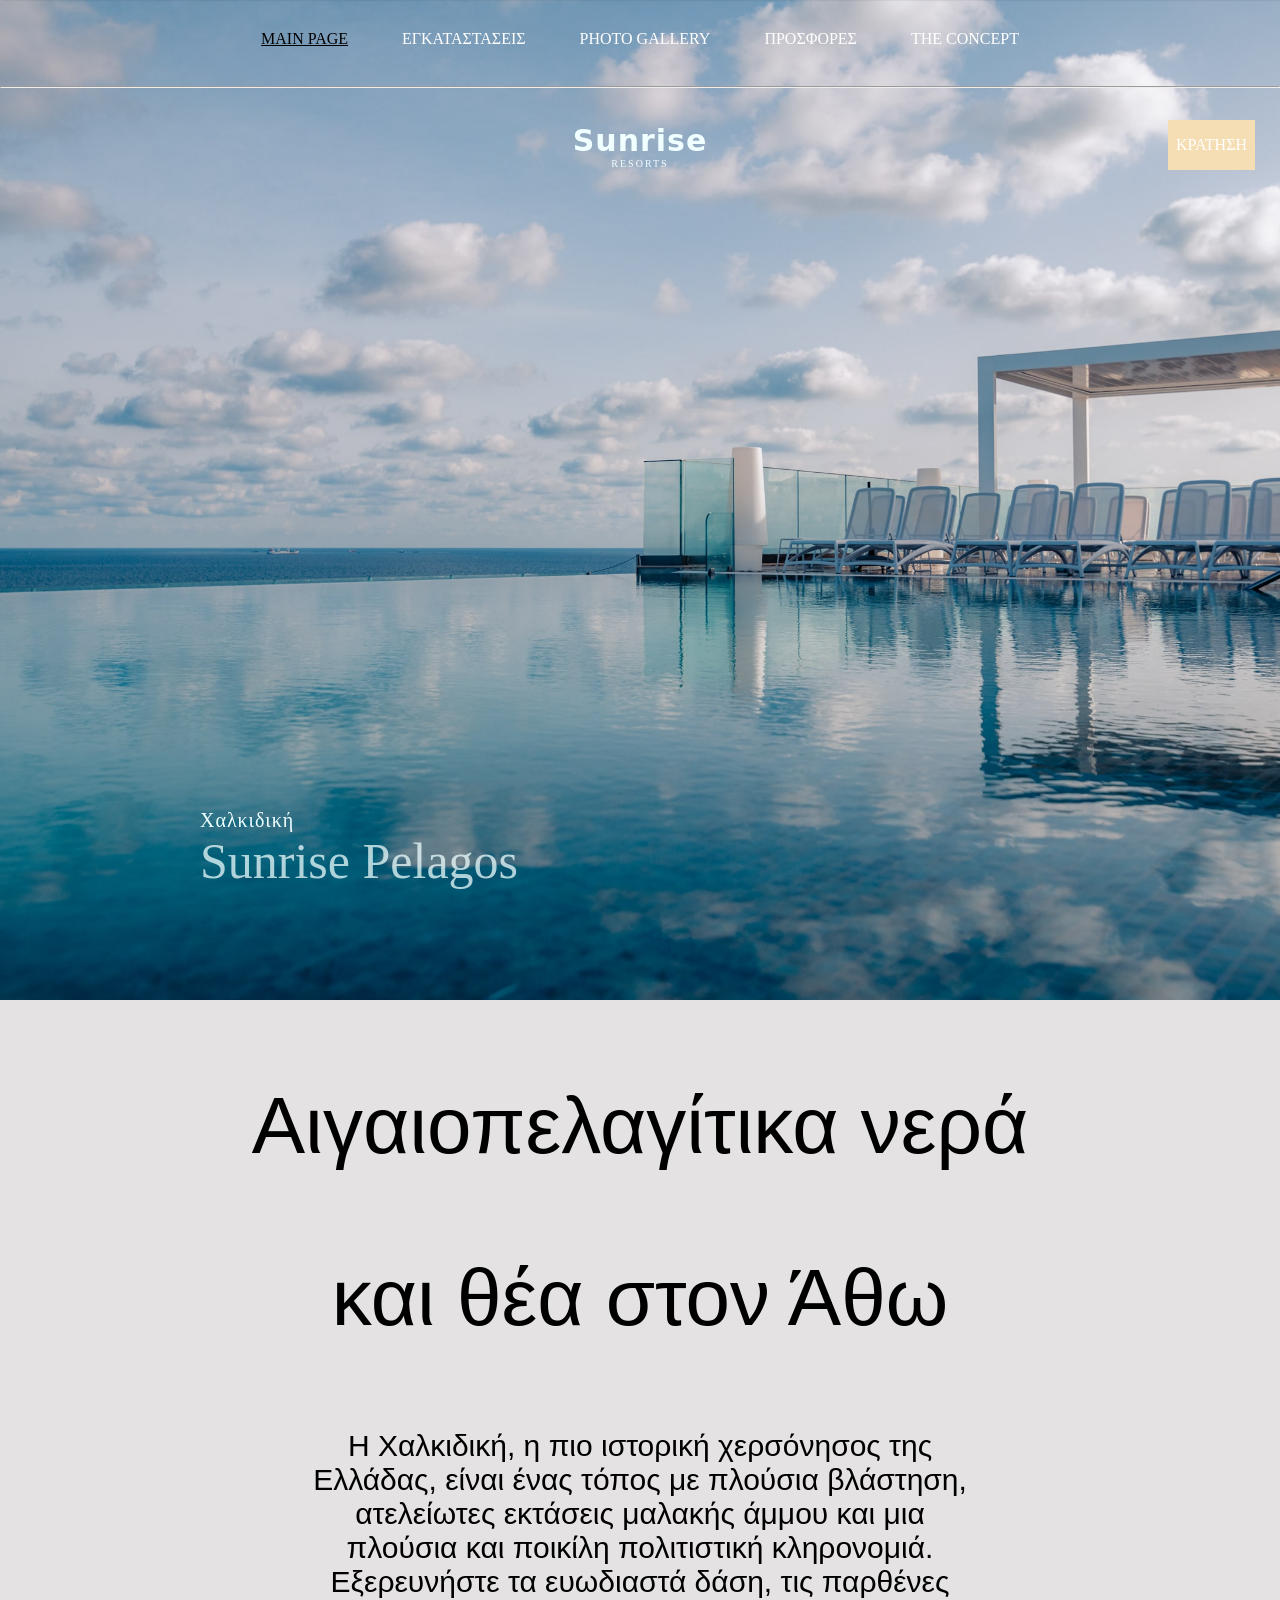
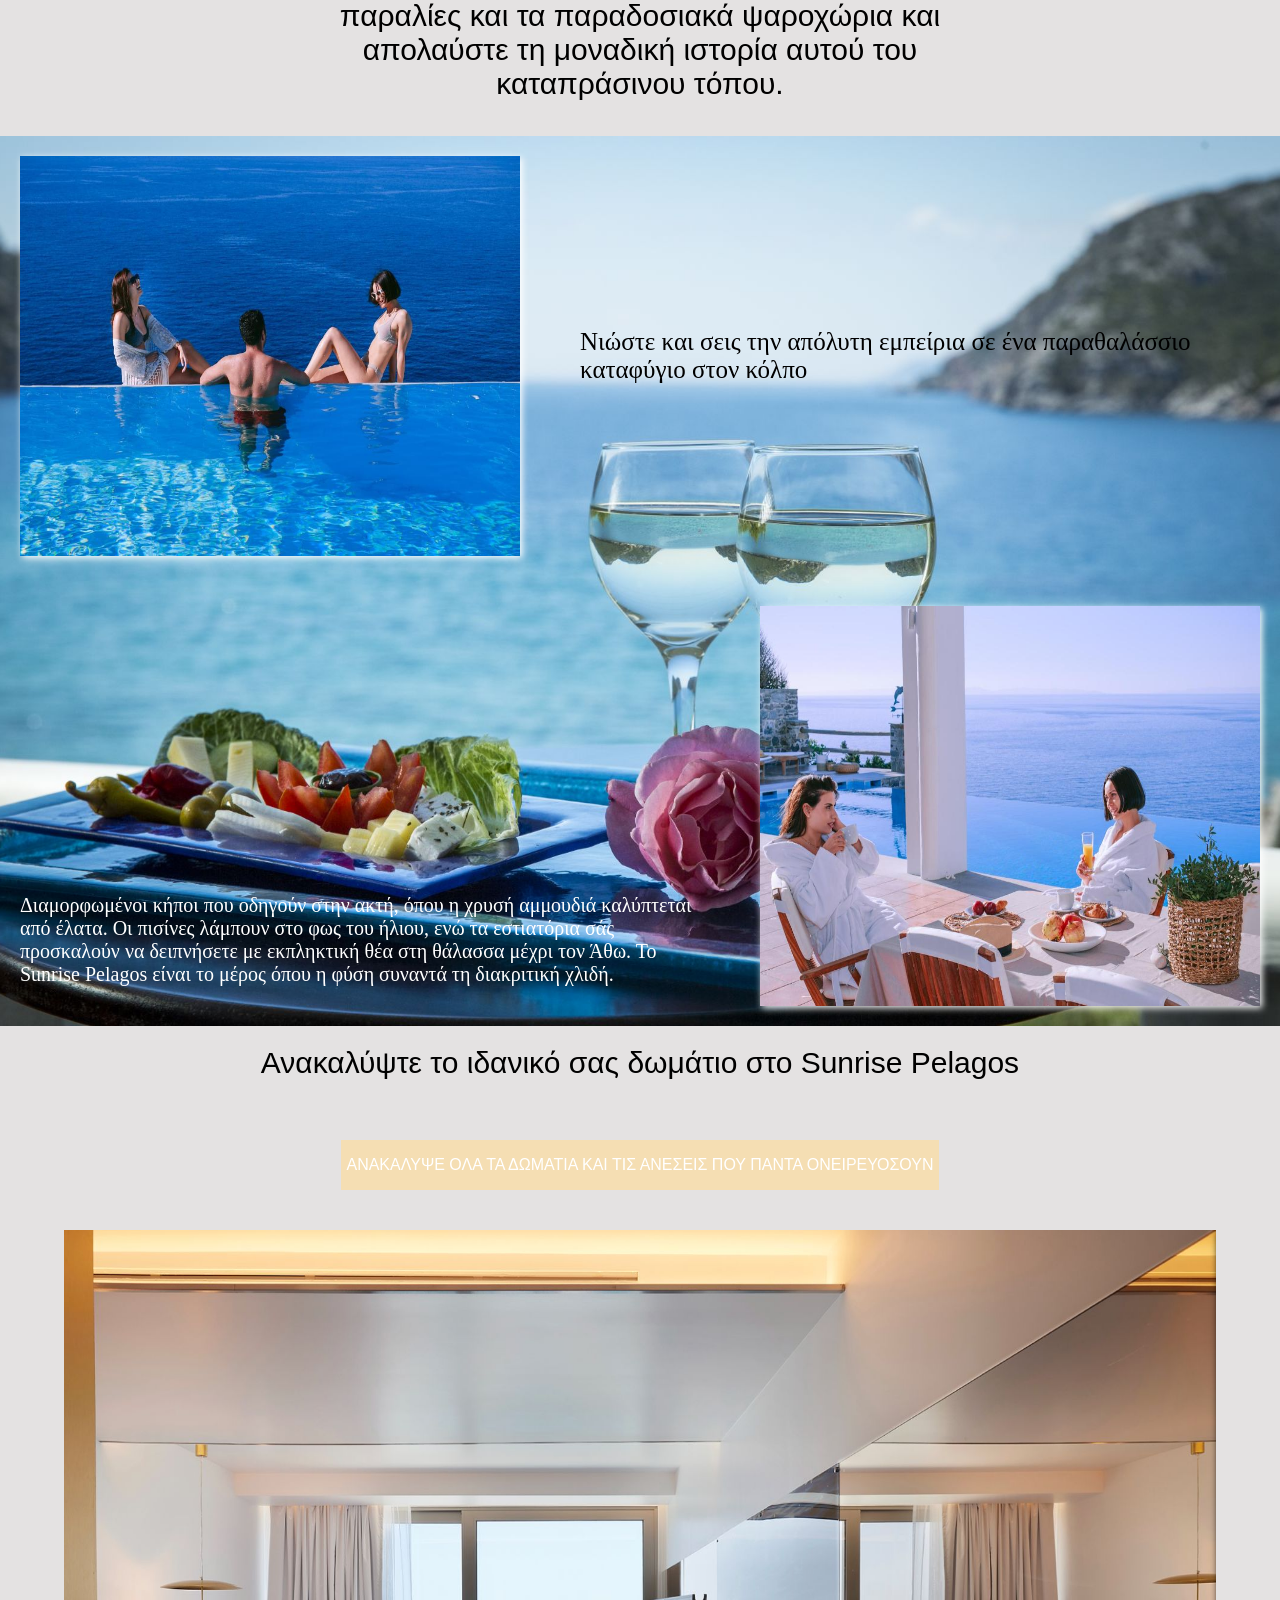
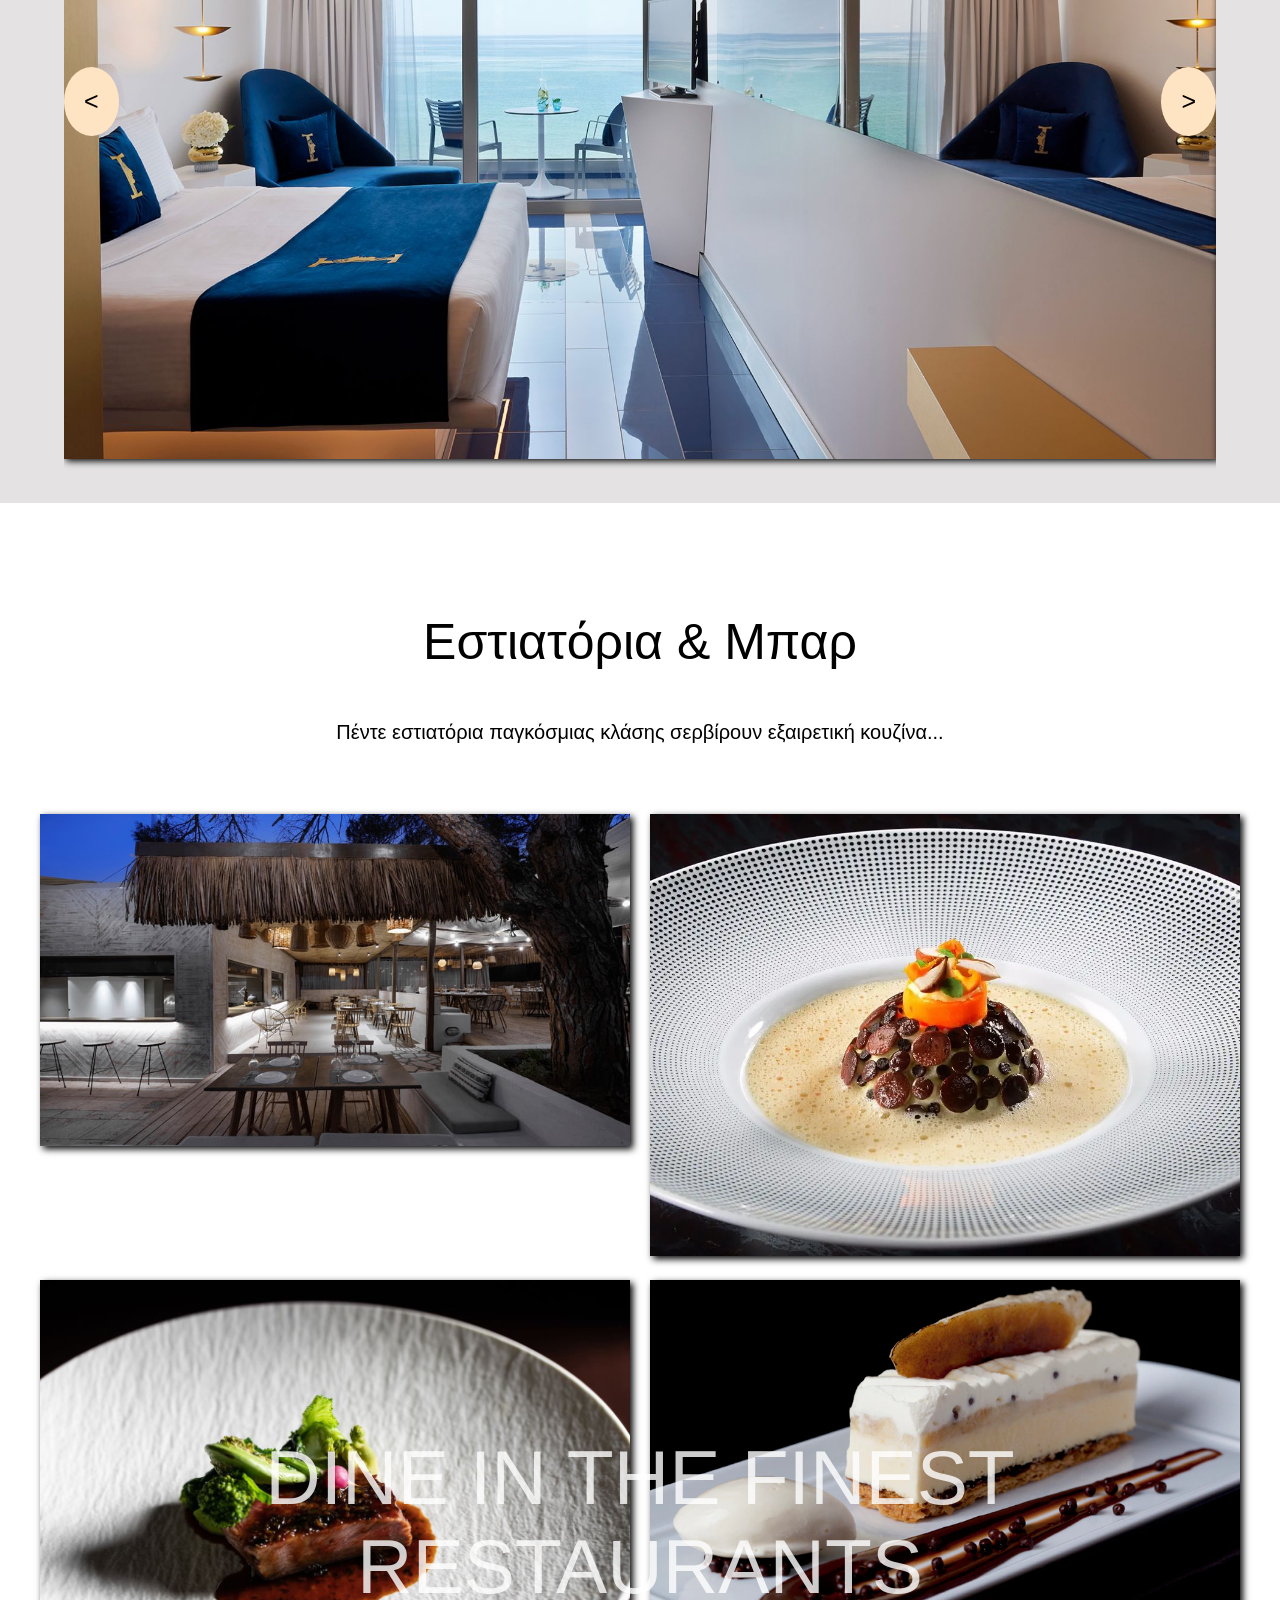
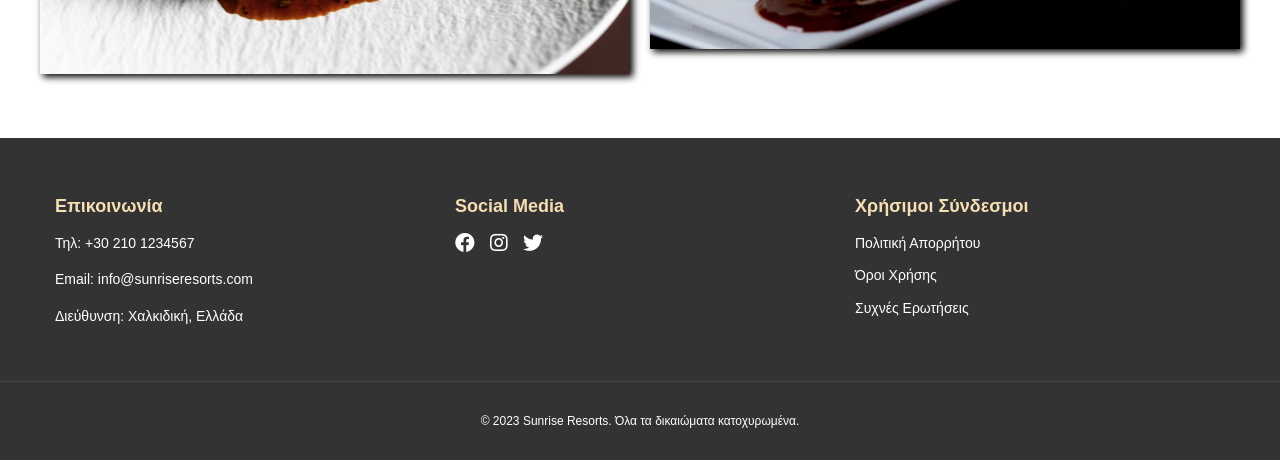
<file: Hotel Site/html/index.html>
<!DOCTYPE html>
<html lang="en">
<head>
    <meta charset="UTF-8">
    <meta name="viewport" content="width=device-width, initial-scale=1.0">
    <title>Main Page</title>
    <link rel="stylesheet" href="../css/styles.css">
    <link rel="stylesheet" href="https://cdnjs.cloudflare.com/ajax/libs/font-awesome/5.15.3/css/all.min.css">
</head>
<body>
    <div id="scrollmenu">
        <div class="col-3">
            <p class="p1">Sunrise</p>
            <p class="p2">RESORTS</p>
        </div>
        <div class="col-4">
            <a href="#" class="active">MAIN PAGE</a>
            <a href="#">ΕΓΚΑΤΑΣΤΑΣΕΙΣ</a>
            <a href="#">PHOTO GALLERY</a>
            <a href="#">ΠΡΟΣΦΟΡΕΣ</a>
            <a href="#">THE CONCEPT</a>
        </div>
        <div class="col-5">
            <p>ΚΡΑΤΗΣΗ</p>
        </div>
    </div>
    <div class="header">
        <div class="reservetion">
            <p>ΚΡΑΤΗΣΗ</p>
        </div>
        <div class="hamburger">
            <div class="line"></div>
            <div class="line"></div>
            <div class="line"></div>
        </div>
        <div class="menu">
            <a href="#" class="active">MAIN PAGE</a>
            <a href="#">ΕΓΚΑΤΑΣΤΑΣΕΙΣ</a>
            <a href="#">PHOTO GALLERY</a>
            <a href="#">ΠΡΟΣΦΟΡΕΣ</a>
            <a href="#">THE CONCEPT</a>
        </div>
        <hr>
        <div class="logo">
           <p class="p1">Sunrise</p>
           <p class="p2">RESORTS</p>
        </div>
        <div class="bottom">
            <p class="p3">Χαλκιδική</p>
            <p class="p4">Sunrise Pelagos</p>
        </div>
    </div>
    <div class="summaray">
        <p class="p5">Αιγαιοπελαγίτικα νερά </p>
        <p class="p7">και θέα στον Άθω</p>
        <p class="p6">Η Χαλκιδική, η πιο ιστορική χερσόνησος της Ελλάδας, είναι ένας τόπος με πλούσια βλάστηση, ατελείωτες εκτάσεις μαλακής άμμου και μια πλούσια και ποικίλη πολιτιστική κληρονομιά. Εξερευνήστε τα ευωδιαστά δάση, τις παρθένες παραλίες και τα παραδοσιακά ψαροχώρια και απολαύστε τη μοναδική ιστορία αυτού του καταπράσινου τόπου. </p>
    </div>
    <div class="summaray2">
      <div class="col-1">
        <img src="../photos/pool.jpg">
        <p class="p8">Νιώστε και σεις την απόλυτη εμπείρια σε ένα παραθαλάσσιο καταφύγιο στον κόλπο</p>
      </div>
      <div class="col-2">
        <p class="p9">Διαμορφωμένοι κήποι που οδηγούν στην ακτή, όπου η χρυσή αμμουδιά καλύπτεται από έλατα. Οι πισίνες λάμπουν στο φως του ήλιου, ενώ τα εστιατόρια σάς προσκαλούν να δειπνήσετε με εκπληκτική θέα στη θάλασσα μέχρι τον Άθω. Το Sunrise Pelagos είναι το μέρος όπου η φύση συναντά τη διακριτική χλιδή.</p>
       <img src="../photos/pool2.jpg">
      </div>
    </div>
    <div class="rooms">
        <h1>Ανακαλύψτε το ιδανικό σας δωμάτιο στο Sunrise Pelagos</h1>
        <div class="dwmatia">
            <p>ΑΝΑΚΑΛΥΨΕ ΟΛΑ ΤΑ ΔΩΜΑΤΙΑ ΚΑΙ ΤΙΣ ΑΝΕΣΕΙΣ ΠΟΥ ΠΑΝΤΑ ΟΝΕΙΡΕΥΟΣΟΥΝ</p>
        </div>
    </div>
    <div class="container">
        <div class="slideshow">
            <div class="slides">
                <img src="../photos/room1.jpg">
            </div>
            <div class="slides">
                <img src="../photos/room2.jpg">
            </div>
            <div class="slides">
                <img src="../photos/room3.jpg">
            </div>
            <div class="slides">
                <img src="../photos/room7.jpg">
            </div>
            <div class="slides">
                <img src="../photos/room6.jfif">
            </div>   
        </div>
        <button class="prev" onclick="prevSlide()"><</button>
        <button class="next" onclick="nextSlide()">></button>
    </div>
    <div class="restaurant-bar">
    <div class="p10">
        <p>Εστιατόρια & Μπαρ</p>
    </div>
    <div class="p11">
        <p>Πέντε εστιατόρια παγκόσμιας κλάσης σερβίρουν εξαιρετική κουζίνα...</p>
    </div>
    
    <div class="gallery-container">
        <div class="restaurant">
            <img src="../photos/restaurant.jpg">
        </div>
        <div class="food">
            <img src="../photos/food.webp">
        </div>
        <div class="food2">
            <img src="../photos/food2.jpg">
        </div>
        <div class="food3">
            <img src="../photos/food3.webp">
        </div>
    </div>
    <div class="dine">
        <p>DINE IN THE FINEST RESTAURANTS</p>
    </div>
</div>

<!-- Νέο Footer -->
<footer class="site-footer">
    <div class="footer-content">
        <div class="footer-section">
            <h3>Επικοινωνία</h3>
            <p>Τηλ: +30 210 1234567</p>
            <p>Email: info@sunriseresorts.com</p>
            <p>Διεύθυνση: Χαλκιδική, Ελλάδα</p>
        </div>
        <div class="footer-section">
            <h3>Social Media</h3>
            <div class="social-icons">
                <a href="#"><i class="fab fa-facebook"></i></a>
                <a href="#"><i class="fab fa-instagram"></i></a>
                <a href="#"><i class="fab fa-twitter"></i></a>
            </div>
        </div>
        <div class="footer-section">
            <h3>Χρήσιμοι Σύνδεσμοι</h3>
            <ul>
                <li><a href="#">Πολιτική Απορρήτου</a></li>
                <li><a href="#">Όροι Χρήσης</a></li>
                <li><a href="#">Συχνές Ερωτήσεις</a></li>
            </ul>
        </div>
    </div>
    <div class="footer-bottom">
        <p>&copy; 2023 Sunrise Resorts. Όλα τα δικαιώματα κατοχυρωμένα.</p>
    </div>
</footer>
<script src="../javas/slider.js"></script>
<script src="../javas/scroll.js"></script>
</body>
</html>
</file>
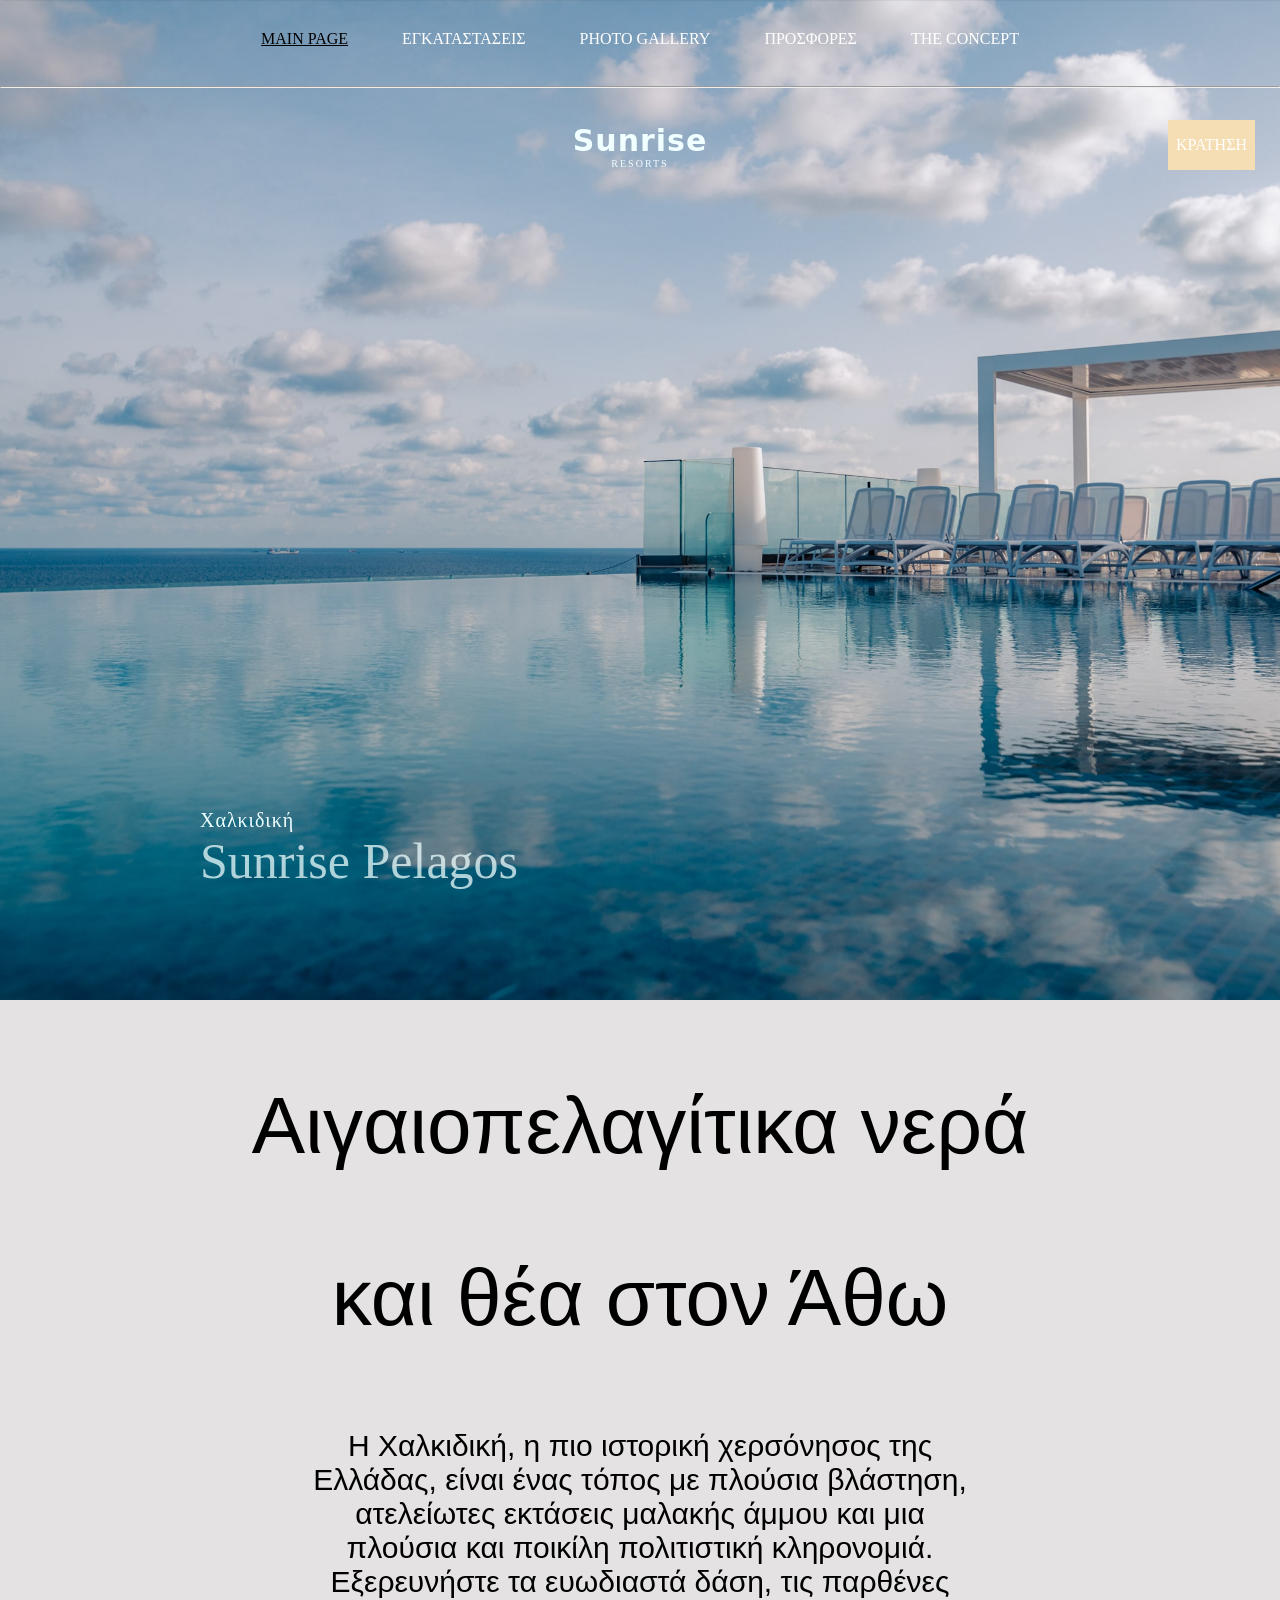
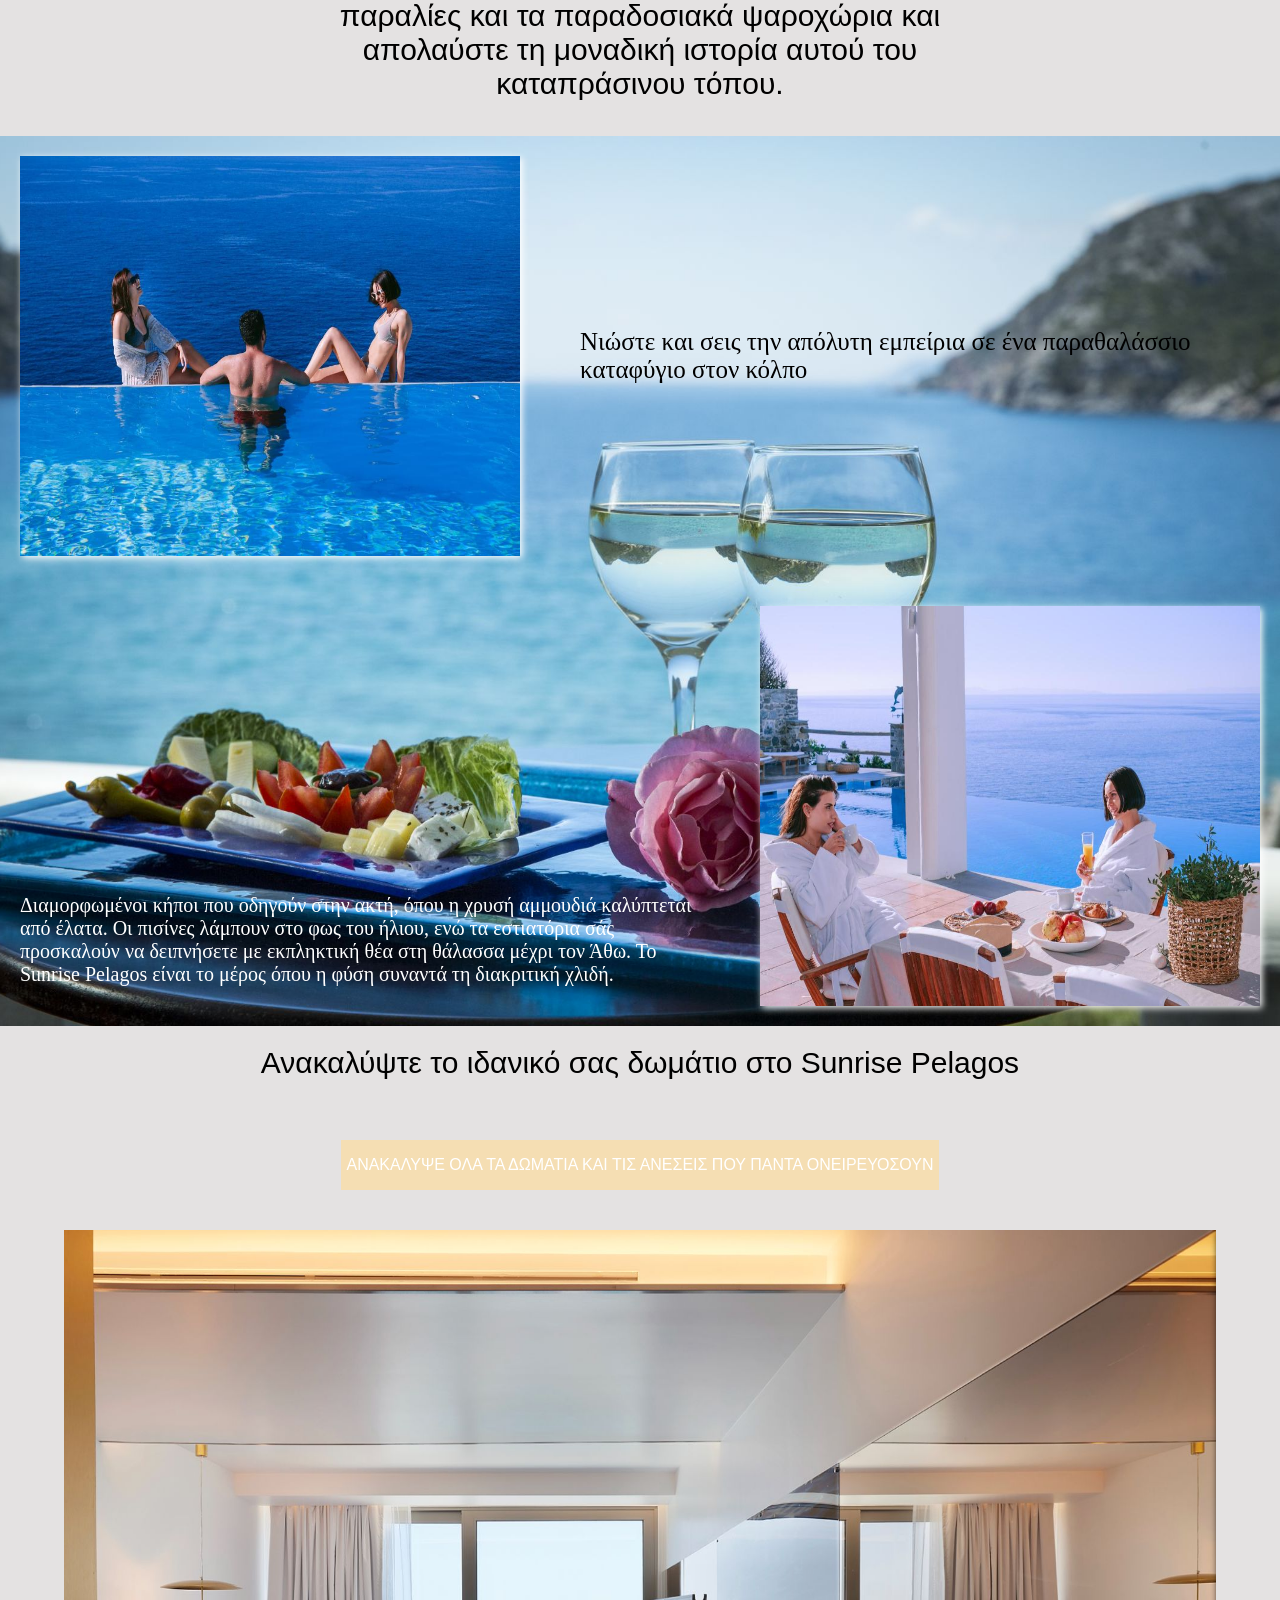
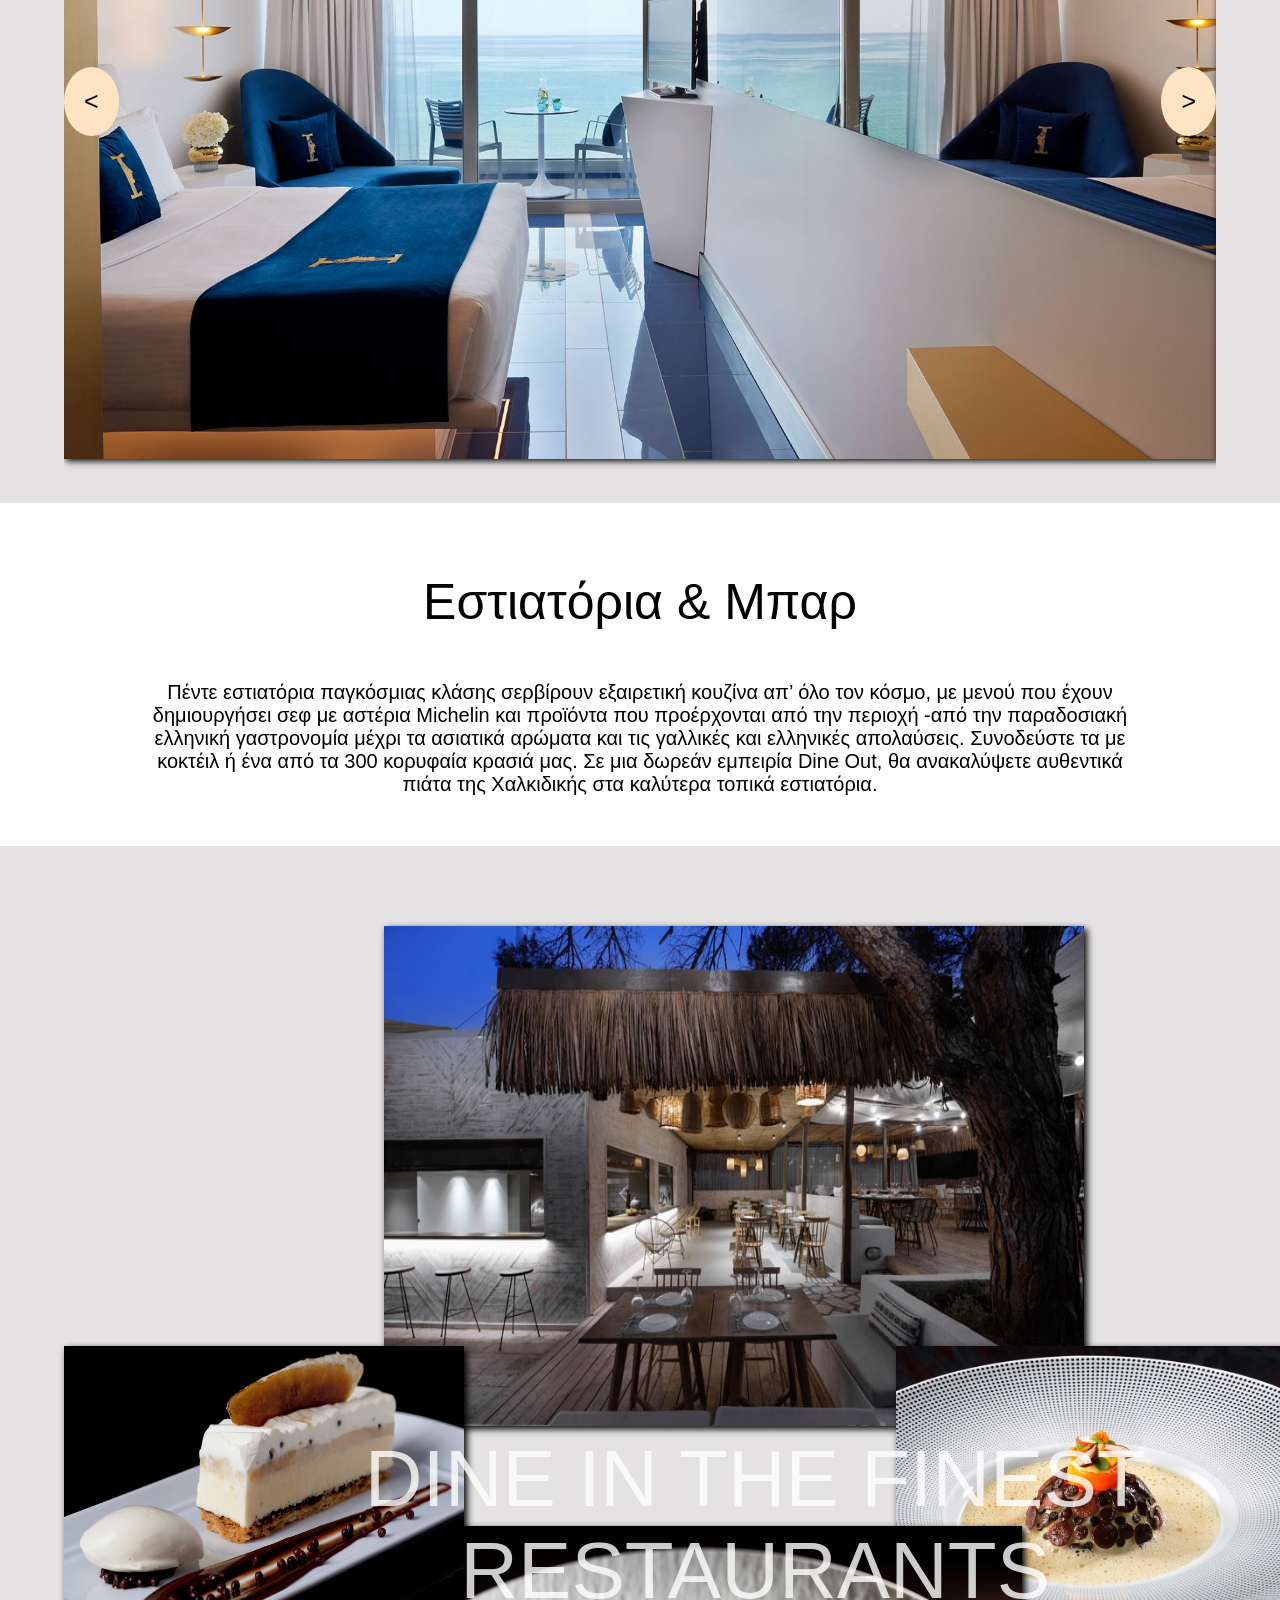
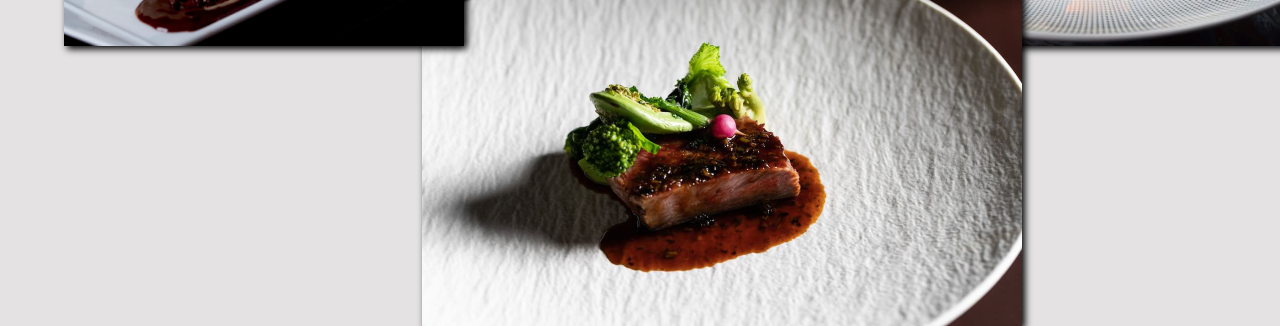
<file: Hotel Site/Hotel Site/html/index.html>
<!DOCTYPE html>
<html lang="en">
<head>
    <meta charset="UTF-8">
    <meta name="viewport" content="width=device-width, initial-scale=1.0">
    <title>Main Page</title>
    <link rel="stylesheet" href="../css/styles.css">
</head>
<body>
    <div id="scrollmenu">
        <div class="col-3">
            <p class="p1">Sunrise</p>
            <p class="p2">RESORTS</p>
        </div>
        <div class="col-4">
            <a href="#" class="active">MAIN PAGE</a>
            <a href="#">ΕΓΚΑΤΑΣΤΑΣΕΙΣ</a>
            <a href="#">PHOTO GALLERY</a>
            <a href="#">ΠΡΟΣΦΟΡΕΣ</a>
            <a href="#">THE CONCEPT</a>
        </div>
        <div class="col-5">
            <p>ΚΡΑΤΗΣΗ</p>
        </div>
    </div>
    <div class="header">
        <div class="reservetion">
            <p>ΚΡΑΤΗΣΗ</p>
        </div>
        <div class="hamburger">
            <div class="line"></div>
            <div class="line"></div>
            <div class="line"></div>
        </div>
        <div class="menu">
            <a href="#" class="active">MAIN PAGE</a>
            <a href="#">ΕΓΚΑΤΑΣΤΑΣΕΙΣ</a>
            <a href="#">PHOTO GALLERY</a>
            <a href="#">ΠΡΟΣΦΟΡΕΣ</a>
            <a href="#">THE CONCEPT</a>
        </div>
        <hr>
        <div class="logo">
           <p class="p1">Sunrise</p>
           <p class="p2">RESORTS</p>
        </div>
        <div class="bottom">
            <p class="p3">Χαλκιδική</p>
            <p class="p4">Sunrise Pelagos</p>
        </div>
    </div>
    <div class="summaray">
        <p class="p5">Αιγαιοπελαγίτικα νερά </p>
        <p class="p7">και θέα στον Άθω</p>
        <p class="p6">Η Χαλκιδική, η πιο ιστορική χερσόνησος της Ελλάδας, είναι ένας τόπος με πλούσια βλάστηση, ατελείωτες εκτάσεις μαλακής άμμου και μια πλούσια και ποικίλη πολιτιστική κληρονομιά. Εξερευνήστε τα ευωδιαστά δάση, τις παρθένες παραλίες και τα παραδοσιακά ψαροχώρια και απολαύστε τη μοναδική ιστορία αυτού του καταπράσινου τόπου. </p>
    </div>
    <div class="summaray2">
      <div class="col-1">
        <img src="../photos/pool.jpg">
        <p class="p8">Νιώστε και σεις την απόλυτη εμπείρια σε ένα παραθαλάσσιο καταφύγιο στον κόλπο</p>
      </div>
      <div class="col-2">
        <p class="p9">Διαμορφωμένοι κήποι που οδηγούν στην ακτή, όπου η χρυσή αμμουδιά καλύπτεται από έλατα. Οι πισίνες λάμπουν στο φως του ήλιου, ενώ τα εστιατόρια σάς προσκαλούν να δειπνήσετε με εκπληκτική θέα στη θάλασσα μέχρι τον Άθω. Το Sunrise Pelagos είναι το μέρος όπου η φύση συναντά τη διακριτική χλιδή.</p>
       <img src="../photos/pool2.jpg">
      </div>
    </div>
    <div class="rooms">
        <h1>Ανακαλύψτε το ιδανικό σας δωμάτιο στο Sunrise Pelagos</h1>
        <div class="dwmatia">
            <p>ΑΝΑΚΑΛΥΨΕ ΟΛΑ ΤΑ ΔΩΜΑΤΙΑ ΚΑΙ ΤΙΣ ΑΝΕΣΕΙΣ ΠΟΥ ΠΑΝΤΑ ΟΝΕΙΡΕΥΟΣΟΥΝ</p>
        </div>
    </div>
    <div class="container">
        <div class="slideshow">
            <div class="slides">
                <img src="../photos/room1.jpg">
            </div>
            <div class="slides">
                <img src="../photos/room2.jpg">
            </div>
            <div class="slides">
                <img src="../photos/room3.jpg">
            </div>
            <div class="slides">
                <img src="../photos/room7.jpg">
            </div>
            <div class="slides">
                <img src="../photos/room6.jfif">
            </div>   
        </div>
        <button class="prev" onclick="prevSlide()"><</button>
        <button class="next" onclick="nextSlide()">></button>
    </div>
    <div class="restaurant-bar">
        <div class="p10">
            <p>Εστιατόρια & Μπαρ</p>
        </div>
        <div class="p11">
            <p>Πέντε εστιατόρια παγκόσμιας κλάσης σερβίρουν εξαιρετική κουζίνα απ’ όλο τον κόσμο, με μενού που έχουν δημιουργήσει σεφ με αστέρια Michelin και προϊόντα που προέρχονται από την περιοχή -από την παραδοσιακή ελληνική γαστρονομία μέχρι τα ασιατικά αρώματα και τις γαλλικές και ελληνικές απολαύσεις. Συνοδεύστε τα με κοκτέιλ ή ένα από τα 300 κορυφαία κρασιά μας. Σε μια δωρεάν εμπειρία Dine Out, θα ανακαλύψετε αυθεντικά πιάτα της Χαλκιδικής στα καλύτερα τοπικά εστιατόρια.</p>
        </div>
        <div class="restaurant">
            <img src="../photos/restaurant.jpg">
        </div>
        <div class="food">
            <img src="../photos/food.webp">
        </div>
        <div class="food2">
            <img src="../photos/food2.jpg">
        </div>
        <div class="food3">
            <img src="../photos/food3.webp">
        </div>
        <div class="dine">
            <p>DINE IN THE FINEST RESTAURANTS</p>
        </div>
    </div>
<script src="../javas/slider.js"></script>
<script src="../javas/scroll.js"></script>
</body>
</html>
</file>
<file: Hotel Site/css/styles.css>
body{
    margin:0;
    height:100%;
    overflow-x: hidden;
    background-color: rgb(228, 226, 226);
}

.header{
    background-image: url('../photos/background.jpg');
    height:1000px;
    background-position: center;
    background-size: cover;
    background-repeat: no-repeat;
    position: relative;
    transition: 1s;
}

#scrollmenu {
    display: flex;
    position: fixed;
    top: -100px;
    width: 100%;
    transition: top 0.5s;
    background-color: rgb(226, 224, 224);
    box-shadow: 3px 2px 3px black;
    z-index: 1;
}

#scrollmenu .col-3 {
    flex: 20%;
    display: flex;
    justify-content: flex-end;
    align-items: center;
    padding-right: 40px;
}

#scrollmenu .col-3 .p1{
    font-size: 30px;
    margin: 0%;
    font-weight: bold;
    color: black;
    letter-spacing: 1px;
    font-family: system-ui, -apple-system, BlinkMacSystemFont, 'Segoe UI', Roboto, Oxygen, Ubuntu, Cantarell, 'Open Sans', 'Helvetica Neue', sans-serif;
}

#scrollmenu .col-3 .p2{
    font-size: 10px;
    margin: 0%;
    text-align: center;
    color: black;
    letter-spacing: 2px;
}


#scrollmenu .col-4 {
    flex: 60%;
    display: flex;
    justify-content: center;
    align-items: center;
}

#scrollmenu .col-4 a{
    color:black;
    text-decoration: none;
    display: inline-block;
    padding: 30px 25px;
}

#scrollmenu .col-4 a:hover{
    color: black;
    text-decoration: underline;
}

#scrollmenu .col-5 {
    flex: 20%;
    display: flex;
    justify-content: flex-start;
    align-items: center;
    padding-left: 40px;
}

#scrollmenu .col-5 p{
    border: none;
    background-color: wheat;
    color: white;
    padding: 15px 8px;
    cursor: pointer;
    transition: 1s;
}

#scrollmenu .col-5 p:hover{
    color: black;
    background-color: white;
}

.header .reservetion{
    position: absolute;
    right: 25px;
    top:120px;
    border: none;
    background-color: wheat;
    color: white;
    padding: 0px 8px;
    cursor: pointer;
    transition: 1s;
}

.header .reservetion:hover{
    background-color: white;
    color: black;
    transition: 1s;
}

.header .hamburger{
    position: absolute;
    top: 35px;
    left:50px;
    visibility: hidden;
}

.header .line{
    width: 30px;
    height: 5px;
    margin: 6px 0px;
    background-color: white;
}

.header .menu{
    text-align: center;
    overflow: hidden;
}

.header .menu a{
    color:white;
    text-decoration: none;
    display: inline-block;
    padding: 30px 25px;
}

.header .menu a:hover{
    color:black;
}

.header .menu a.active{
    text-decoration: underline;
    color:black;
}

.header .logo{
    position:absolute;
    top: 10%;
    left: 50%;
    transform: translate(-50%,50%);
}

.header .logo .p1{
    font-size: 30px;
    margin: 0%;
    font-weight: bold;
    color: azure;
    letter-spacing: 1px;
    font-family: system-ui, -apple-system, BlinkMacSystemFont, 'Segoe UI', Roboto, Oxygen, Ubuntu, Cantarell, 'Open Sans', 'Helvetica Neue', sans-serif;
}

.header .logo .p2{
    font-size: 10px;
    margin: 0%;
    text-align: center;
    color: azure;
    letter-spacing: 2px;
}

.header .bottom {
    position: absolute;
    bottom: 110px;
    left:200px;
}

.header .bottom .p3{
    font-size: 20px;
    margin: 0%;
    color: azure;
    letter-spacing: 1px;
}

.header .bottom .p4{
    font-size: 50px;
    margin: 0%;
    text-align: center;
    color: rgba(240, 255, 255, 0.733);
}

.summaray{
    position: relative;
}

.summaray .p5{
    position: relative;
    font-size: 80px;
    text-align: center;
    font-weight:lighter;
    font-family: 'Segoe UI', Tahoma, Geneva, Verdana, sans-serif;
    animation-name: kinisi;
    animation-delay: 1s;
    animation-duration:3s;
    animation-timing-function:linear;
    animation-fill-mode: both;
}
.summaray .p7{
    position: relative;
    font-size: 80px;
    text-align: center;
    font-weight:lighter;
    font-family: 'Segoe UI', Tahoma, Geneva, Verdana, sans-serif;
    animation-name: kinisi2;
    animation-delay: 1s;
    animation-duration:3s;
    animation-timing-function:linear;
    animation-fill-mode: both;

}

.summaray .p6{
    font-size: 30px;
    text-align: center;
    font-weight:lighter;
    font-family: 'Segoe UI', Tahoma, Geneva, Verdana, sans-serif;
    padding: 5px 300px;
}

.summaray2{
    background-image: url('../photos/breakfast.jpg');
    height:100%;
    background-position: center;
    background-size: cover;
    background-repeat: no-repeat;
    display: flex;
    flex-direction: column;
    padding: 20px;

}

.col-1 {
    display: flex;
    justify-content: flex-start;
    flex:1;
    margin-bottom: 10px;
   
}

.col-1 .p8 {
    display: flex;
    justify-content: flex-end;
    align-items: center;
    padding-left:90px;
    font-size: 30px;
    color: rgb(0, 0, 0);
}

.col-2 .p9 {
    display: flex;
    justify-content: flex-end;
    align-items:end;
    padding-right:90px;
    font-size: 30px;
    color: rgb(255, 255, 255);
}

.col-2{
    display: flex;
    justify-content:flex-end;
    flex:1;
   
}

.col-1 img{
    box-shadow: 2px 2px 7px white;
}

.col-2 img{
    box-shadow: 2px 2px 7px white;
}

.rooms{
    display: flex;
    flex-direction: column;
    justify-content: center;
    align-items: center;
   position: relative;
   background-color: rgb(228, 226, 226);
}

.rooms h1{
    font-family: 'Segoe UI', Tahoma, Geneva, Verdana, sans-serif;
    font-weight: lighter;
    font-size: 30px;
}

.rooms .dwmatia{
    display: flex;
    border: none;
    background-color: wheat;
    color: white;
    padding: 0px 5px;
    cursor: pointer;
    transition: 1s;
    margin-top: 40px;
    font-family: 'Segoe UI', Tahoma, Geneva, Verdana, sans-serif;
    margin-bottom: 40px;
}

.rooms .dwmatia p:hover{
    background-color: wheat;
    color: black;
    transition: 1s;
}

.container{
    width: 90%;
    position: relative;
    display: block;
    margin:auto;
    overflow: hidden;
}
.slideshow{
    display: flex;
}
.slides{
    min-width: 100%;
}

img{
    width: 100%;
    height: 95%;
    border: none;
    box-shadow: 2px 2px 7px black;
}

.container > button{
    position: absolute;
    top:50%;
    border: none;
    border-radius: 50%;
    color: black;
    background-color: bisque;
    font-size: 25px;
    padding: 20px;
}

.prev{
    left:0;
}

.next{
    right:0;
}

.gallery-container {
    display: grid;
    grid-template-columns: repeat(2, 1fr);
    gap: 20px;
    padding: 20px;
    max-width: 1200px;
    margin: 0 auto;
}

.gallery-container img {
    width: 100%;
    height: auto;
    box-shadow: 3px 3px 7px black;
    transition: transform 0.3s;
}

.gallery-container img:hover {
    transform: scale(1.03);
}

.restaurant-bar {
    background-color: white;
    padding: 40px 0;
    position: relative;
    overflow: hidden; /* Για το dine text */
}

.restaurant-bar .p10 {
    padding-top: 20px;
    font-size: 50px;
    text-align: center;
    font-weight: lighter;
    font-family: 'Segoe UI', Tahoma, Geneva, Verdana, sans-serif;
    margin-bottom: 20px;
}

.restaurant-bar .p11 {
    font-size: 20px;
    padding: 0 150px 30px;
    text-align: center;
    font-weight: lighter;
    font-family: 'Segoe UI', Tahoma, Geneva, Verdana, sans-serif;
    margin: 0 auto;
    max-width: 1200px;
}

.restaurant-gallery {
    display: grid;
    grid-template-columns: repeat(3, 1fr);
    grid-template-rows: auto auto;
    gap: 20px;
    max-width: 1400px;
    margin: 0 auto;
    padding: 0 20px;
    position: relative;
    z-index: 2;
}

.restaurant-gallery .restaurant {
    grid-column: 1 / span 2;
    grid-row: 1;
}

.restaurant-gallery .food {
    grid-column: 3;
    grid-row: 1;
    align-self: end;
}

.restaurant-gallery .food2 {
    grid-column: 2 / span 2;
    grid-row: 2;
}

.restaurant-gallery .food3 {
    grid-column: 1;
    grid-row: 2;
}

.restaurant-gallery img {
    width: 100%;
    height: auto;
    max-height: 500px;
    object-fit: cover;
    box-shadow: 3px 3px 7px black;
    transition: transform 0.5s ease;
}

.restaurant-gallery img:hover {
    transform: scale(1.03);
}

.restaurant-bar .dine {
    font-size: clamp(40px, 6vw, 80px); /* Responsive font size */
    color: rgba(255, 255, 255, 0.8);
    text-align: center;
    font-weight: lighter;
    font-family: 'Segoe UI', Tahoma, Geneva, Verdana, sans-serif;
    position: absolute;
    bottom: 50px;
    left: 0;
    right: 0;
    margin: 0 auto;
    z-index: 1;
    pointer-events: none;
}

.site-footer {
    background-color: #333;
    color: white;
    padding: 40px 0 20px;
    font-family: 'Segoe UI', Tahoma, Geneva, Verdana, sans-serif;
}

.footer-content {
    display: flex;
    justify-content: space-around;
    max-width: 1200px;
    margin: 0 auto;
    padding: 0 20px;
    flex-wrap: wrap;
}

.footer-section {
    flex: 1;
    min-width: 250px;
    margin-bottom: 20px;
    padding: 0 15px;
}

.footer-section h3 {
    font-size: 18px;
    margin-bottom: 15px;
    color: wheat;
}

.footer-section p, .footer-section ul {
    font-size: 14px;
    line-height: 1.6;
}

.footer-section ul {
    list-style: none;
    padding: 0;
}

.footer-section ul li {
    margin-bottom: 10px;
}

.footer-section a {
    color: white;
    text-decoration: none;
    transition: color 0.3s;
}

.footer-section a:hover {
    color: wheat;
}

.social-icons {
    display: flex;
    gap: 15px;
}

.social-icons a {
    color: white;
    font-size: 20px;
}

.footer-bottom {
    text-align: center;
    padding-top: 20px;
    border-top: 1px solid #444;
    margin-top: 20px;
    font-size: 12px;
}






@media (max-width: 1200px) {
    .restaurant-bar .p11 {
        padding: 0 50px 30px;
    }
    
    .restaurant-gallery {
        grid-template-columns: 1fr 1fr;
    }
    
    .restaurant-gallery .restaurant {
        grid-column: 1 / span 2;
    }
    
    .restaurant-gallery .food {
        grid-column: 2;
        grid-row: 2;
    }
    
    .restaurant-gallery .food2 {
        grid-column: 1 / span 2;
        grid-row: 3;
    }
    
    .restaurant-gallery .food3 {
        grid-column: 1;
        grid-row: 2;
    }
}

@media (max-width: 768px) {
    .restaurant-bar .p10 {
        font-size: 36px;
    }
    
    .restaurant-bar .p11 {
        font-size: 16px;
        padding: 0 20px 20px;
    }
    
    .restaurant-gallery {
        grid-template-columns: 1fr;
    }
    
    .restaurant-gallery .restaurant,
    .restaurant-gallery .food,
    .restaurant-gallery .food2,
    .restaurant-gallery .food3 {
        grid-column: 1;
    }
    
    .restaurant-gallery .restaurant { grid-row: 1; }
    .restaurant-gallery .food { grid-row: 2; }
    .restaurant-gallery .food3 { grid-row: 3; }
    .restaurant-gallery .food2 { grid-row: 4; }
}



@media (max-width: 768px) {
    .footer-content {
        flex-direction: column;
    }
    
    .footer-section {
        margin-bottom: 30px;
    }
}


@media screen and (max-width: 1280px){
    .col-1 img{
        width:500px;
        height:400px;
    }

    .col-2 img{
        width:500px;
        height:400px;
        margin-top: 40px;
    }

    .col-2 .p9 {
        padding-right:60px;
        font-size: 20px;
    }
    .col-1 .p8 {
        padding-left:60px;
        font-size: 25px;
    }
}

@media screen and (max-width: 980px){
    .header .bottom {
        bottom: 80px;
        left:100px;
    }
    .summaray .p7,.summaray .p5{
        font-size: 50px;
    }
    .summaray .p6{
        font-size: 22px;
        padding: 5px 100px;
    }
    .col-1 img{
        width:400px;
        height:300px;
    }

    .col-2 img{
        width:400px;
        height:300px;
        margin-top: 40px;
    }
} 

@media screen and (max-width: 960px){
    .header .bottom {
        bottom: 60px;
        left:80px;
    }

    .col-1 img{
        width:400px;
        height:300px;
    }

    .col-2 img{
        width:400px;
        height:300px;
    }
    .col-2 .p9 {
        padding-right:40px;
        font-size: 20px;
    }
    .col-1 .p8 {
        padding-left:40px;
        font-size: 20px;
    }
    .col-2{
        flex-direction: column;
      }
  
    .col-1{
          flex-direction: column;
        }
    

}

@media screen and (max-width: 880px){
    .header .bottom {
        bottom: 60px;
        left:80px;
    }

    .header .hamburger{
       visibility: visible;
       
    }
    .header .logo{
        position:absolute;
        top: 0%;
        left: 50%;
        transform: translate(-50%,50%);
    }

    .menu{
        visibility: hidden;
    }

    .header .reservetion{
        right: 25px;
        top:30px;
        
    }
    .col-1 img{
        width:400px;
        height:300px;
    }

    .col-2 img{
        width:400px;
        height:300px;
    }

    .col-2{
      flex-direction: column;
    }

    .col-1{
        flex-direction: column;
     }
    .rooms .dwmatia{
        font-size: 12px;
    }
}














@keyframes kinisi {
    0%
    {
        right:1800px;
    }
    50%
    {
        right:800px;
    }
    100%
    {
        right:0px;
    }
}

@keyframes kinisi2 {
    0%
    {
        left:1800px;
    }
    50%
    {
        left:800px;
    }
    100%
    {
        left:0px;
    }
}
</file>
<file: Hotel Site/Hotel Site/css/styles.css>
body{
    margin:0;
    height:100%;
    overflow-x: hidden;
    background-color: rgb(228, 226, 226);
}

.header{
    background-image: url('../photos/background.jpg');
    height:1000px;
    background-position: center;
    background-size: cover;
    background-repeat: no-repeat;
    position: relative;
    transition: 1s;
}

#scrollmenu {
    display: flex;
    position: fixed;
    top: -100px;
    width: 100%;
    transition: top 0.5s;
    background-color: rgb(226, 224, 224);
    box-shadow: 3px 2px 3px black;
    z-index: 1;
}

#scrollmenu .col-3 {
    flex: 20%;
    display: flex;
    justify-content: flex-end;
    align-items: center;
    padding-right: 40px;
}

#scrollmenu .col-3 .p1{
    font-size: 30px;
    margin: 0%;
    font-weight: bold;
    color: black;
    letter-spacing: 1px;
    font-family: system-ui, -apple-system, BlinkMacSystemFont, 'Segoe UI', Roboto, Oxygen, Ubuntu, Cantarell, 'Open Sans', 'Helvetica Neue', sans-serif;
}

#scrollmenu .col-3 .p2{
    font-size: 10px;
    margin: 0%;
    text-align: center;
    color: black;
    letter-spacing: 2px;
}


#scrollmenu .col-4 {
    flex: 60%;
    display: flex;
    justify-content: center;
    align-items: center;
}

#scrollmenu .col-4 a{
    color:black;
    text-decoration: none;
    display: inline-block;
    padding: 30px 25px;
}

#scrollmenu .col-4 a:hover{
    color: black;
    text-decoration: underline;
}

#scrollmenu .col-5 {
    flex: 20%;
    display: flex;
    justify-content: flex-start;
    align-items: center;
    padding-left: 40px;
}

#scrollmenu .col-5 p{
    border: none;
    background-color: wheat;
    color: white;
    padding: 15px 8px;
    cursor: pointer;
    transition: 1s;
}

#scrollmenu .col-5 p:hover{
    color: black;
    background-color: white;
}

.header .reservetion{
    position: absolute;
    right: 25px;
    top:120px;
    border: none;
    background-color: wheat;
    color: white;
    padding: 0px 8px;
    cursor: pointer;
    transition: 1s;
}

.header .reservetion:hover{
    background-color: white;
    color: black;
    transition: 1s;
}

.header .hamburger{
    position: absolute;
    top: 35px;
    left:50px;
    visibility: hidden;
}

.header .line{
    width: 30px;
    height: 5px;
    margin: 6px 0px;
    background-color: white;
}

.header .menu{
    text-align: center;
    overflow: hidden;
}

.header .menu a{
    color:white;
    text-decoration: none;
    display: inline-block;
    padding: 30px 25px;
}

.header .menu a:hover{
    color:black;
}

.header .menu a.active{
    text-decoration: underline;
    color:black;
}

.header .logo{
    position:absolute;
    top: 10%;
    left: 50%;
    transform: translate(-50%,50%);
}

.header .logo .p1{
    font-size: 30px;
    margin: 0%;
    font-weight: bold;
    color: azure;
    letter-spacing: 1px;
    font-family: system-ui, -apple-system, BlinkMacSystemFont, 'Segoe UI', Roboto, Oxygen, Ubuntu, Cantarell, 'Open Sans', 'Helvetica Neue', sans-serif;
}

.header .logo .p2{
    font-size: 10px;
    margin: 0%;
    text-align: center;
    color: azure;
    letter-spacing: 2px;
}

.header .bottom {
    position: absolute;
    bottom: 110px;
    left:200px;
}

.header .bottom .p3{
    font-size: 20px;
    margin: 0%;
    color: azure;
    letter-spacing: 1px;
}

.header .bottom .p4{
    font-size: 50px;
    margin: 0%;
    text-align: center;
    color: rgba(240, 255, 255, 0.733);
}

.summaray{
    position: relative;
}

.summaray .p5{
    position: relative;
    font-size: 80px;
    text-align: center;
    font-weight:lighter;
    font-family: 'Segoe UI', Tahoma, Geneva, Verdana, sans-serif;
    animation-name: kinisi;
    animation-delay: 1s;
    animation-duration:3s;
    animation-timing-function:linear;
    animation-fill-mode: both;
}
.summaray .p7{
    position: relative;
    font-size: 80px;
    text-align: center;
    font-weight:lighter;
    font-family: 'Segoe UI', Tahoma, Geneva, Verdana, sans-serif;
    animation-name: kinisi2;
    animation-delay: 1s;
    animation-duration:3s;
    animation-timing-function:linear;
    animation-fill-mode: both;

}

.summaray .p6{
    font-size: 30px;
    text-align: center;
    font-weight:lighter;
    font-family: 'Segoe UI', Tahoma, Geneva, Verdana, sans-serif;
    padding: 5px 300px;
}

.summaray2{
    background-image: url('../photos/breakfast.jpg');
    height:100%;
    background-position: center;
    background-size: cover;
    background-repeat: no-repeat;
    display: flex;
    flex-direction: column;
    padding: 20px;

}

.col-1 {
    display: flex;
    justify-content: flex-start;
    flex:1;
    margin-bottom: 10px;
   
}

.col-1 .p8 {
    display: flex;
    justify-content: flex-end;
    align-items: center;
    padding-left:90px;
    font-size: 30px;
    color: rgb(0, 0, 0);
}

.col-2 .p9 {
    display: flex;
    justify-content: flex-end;
    align-items:end;
    padding-right:90px;
    font-size: 30px;
    color: rgb(255, 255, 255);
}

.col-2{
    display: flex;
    justify-content:flex-end;
    flex:1;
   
}

.col-1 img{
    box-shadow: 2px 2px 7px white;
}

.col-2 img{
    box-shadow: 2px 2px 7px white;
}

.rooms{
    display: flex;
    flex-direction: column;
    justify-content: center;
    align-items: center;
   position: relative;
   background-color: rgb(228, 226, 226);
}

.rooms h1{
    font-family: 'Segoe UI', Tahoma, Geneva, Verdana, sans-serif;
    font-weight: lighter;
    font-size: 30px;
}

.rooms .dwmatia{
    display: flex;
    border: none;
    background-color: wheat;
    color: white;
    padding: 0px 5px;
    cursor: pointer;
    transition: 1s;
    margin-top: 40px;
    font-family: 'Segoe UI', Tahoma, Geneva, Verdana, sans-serif;
    margin-bottom: 40px;
}

.rooms .dwmatia p:hover{
    background-color: wheat;
    color: black;
    transition: 1s;
}

.container{
    width: 90%;
    position: relative;
    display: block;
    margin:auto;
    overflow: hidden;
}
.slideshow{
    display: flex;
}
.slides{
    min-width: 100%;
}

img{
    width: 100%;
    height: 95%;
    border: none;
    box-shadow: 2px 2px 7px black;
}

.container > button{
    position: absolute;
    top:50%;
    border: none;
    border-radius: 50%;
    color: black;
    background-color: bisque;
    font-size: 25px;
    padding: 20px;
}

.prev{
    left:0;
}

.next{
    right:0;
}

.restaurant-bar{
    background-color: white;
    position: relative;
}

.restaurant-bar .p10{
    padding-top: 20px;
    font-size: 50px;
    text-align: center;
    font-weight:lighter;
    font-family: 'Segoe UI', Tahoma, Geneva, Verdana, sans-serif;
}

.restaurant-bar .p11{
    font-size: 20px;
    padding: 0px 150px 30px 150px;
    text-align: center;
    font-weight:lighter;
    font-family: 'Segoe UI', Tahoma, Geneva, Verdana, sans-serif;
}

.restaurant-bar .restaurant{
    position: relative;
    background-color: white;
}

.restaurant-bar .restaurant img{
    position:absolute;
    height: 500px;
    width:700px;
    top:80px;
    left:30%;
    box-shadow: 3px 3px 7px black;
    transition: 0.6s;
}

.restaurant-bar .restaurant img:hover{
    height: 550px;
    width:750px;
    transition: 0.6s;
}

.restaurant-bar .food{
    position: relative;
    background-color: white;
}

.restaurant-bar .food img{
    position:absolute;
    height: 300px;
    width:400px;
    top:500px;
    left:70%;
    box-shadow: 3px 3px 7px black;
    transition: 0.8s;
}

.restaurant-bar .food img:hover{
    height: 340px;
    width:440px;
    transition: 0.8s;
}

.restaurant-bar .food2{
    position: relative;
    background-color: white;
}

.restaurant-bar .food2 img{
    position:absolute;
    height: 400px;
    width:600px;
    top:680px;
    left:33%;
    box-shadow: 3px 3px 7px black;
    transition: 0.8s;
}

.restaurant-bar .food2 img:hover{
    height: 460px;
    width:660px;
    transition: 0.8s;
}

.restaurant-bar .food3{
    position: relative;
    background-color: white;
}

.restaurant-bar .food3 img{
    position:absolute;
    height: 300px;
    width:400px;
    top:500px;
    left:5%;
    box-shadow: 3px 3px 7px black;
    transition: 0.6s;
}

.restaurant-bar .food3 img:hover{
    width:450px;
    height: 350px;
    transition: 0.6s;
}

.restaurant-bar .dine{
    font-size: 80px;
    color: white;
    text-align: center;
    font-weight:lighter;
    font-family: 'Segoe UI', Tahoma, Geneva, Verdana, sans-serif;
    opacity: 0.8;
    position: absolute;
    top: 850px;
    left: 18%;
    z-index: 1;
}










@media screen and (max-width: 1280px){
    .col-1 img{
        width:500px;
        height:400px;
    }

    .col-2 img{
        width:500px;
        height:400px;
        margin-top: 40px;
    }

    .col-2 .p9 {
        padding-right:60px;
        font-size: 20px;
    }
    .col-1 .p8 {
        padding-left:60px;
        font-size: 25px;
    }
}

@media screen and (max-width: 980px){
    .header .bottom {
        bottom: 80px;
        left:100px;
    }
    .summaray .p7,.summaray .p5{
        font-size: 50px;
    }
    .summaray .p6{
        font-size: 22px;
        padding: 5px 100px;
    }
    .col-1 img{
        width:400px;
        height:300px;
    }

    .col-2 img{
        width:400px;
        height:300px;
        margin-top: 40px;
    }
} 

@media screen and (max-width: 960px){
    .header .bottom {
        bottom: 60px;
        left:80px;
    }

    .col-1 img{
        width:400px;
        height:300px;
    }

    .col-2 img{
        width:400px;
        height:300px;
    }
    .col-2 .p9 {
        padding-right:40px;
        font-size: 20px;
    }
    .col-1 .p8 {
        padding-left:40px;
        font-size: 20px;
    }
    .col-2{
        flex-direction: column;
      }
  
    .col-1{
          flex-direction: column;
        }
    

}

@media screen and (max-width: 880px){
    .header .bottom {
        bottom: 60px;
        left:80px;
    }

    .header .hamburger{
       visibility: visible;
       
    }
    .header .logo{
        position:absolute;
        top: 0%;
        left: 50%;
        transform: translate(-50%,50%);
    }

    .menu{
        visibility: hidden;
    }

    .header .reservetion{
        right: 25px;
        top:30px;
        
    }
    .col-1 img{
        width:400px;
        height:300px;
    }

    .col-2 img{
        width:400px;
        height:300px;
    }

    .col-2{
      flex-direction: column;
    }

    .col-1{
        flex-direction: column;
     }
    .rooms .dwmatia{
        font-size: 12px;
    }
}














@keyframes kinisi {
    0%
    {
        right:1800px;
    }
    50%
    {
        right:800px;
    }
    100%
    {
        right:0px;
    }
}

@keyframes kinisi2 {
    0%
    {
        left:1800px;
    }
    50%
    {
        left:800px;
    }
    100%
    {
        left:0px;
    }
}
</file>
